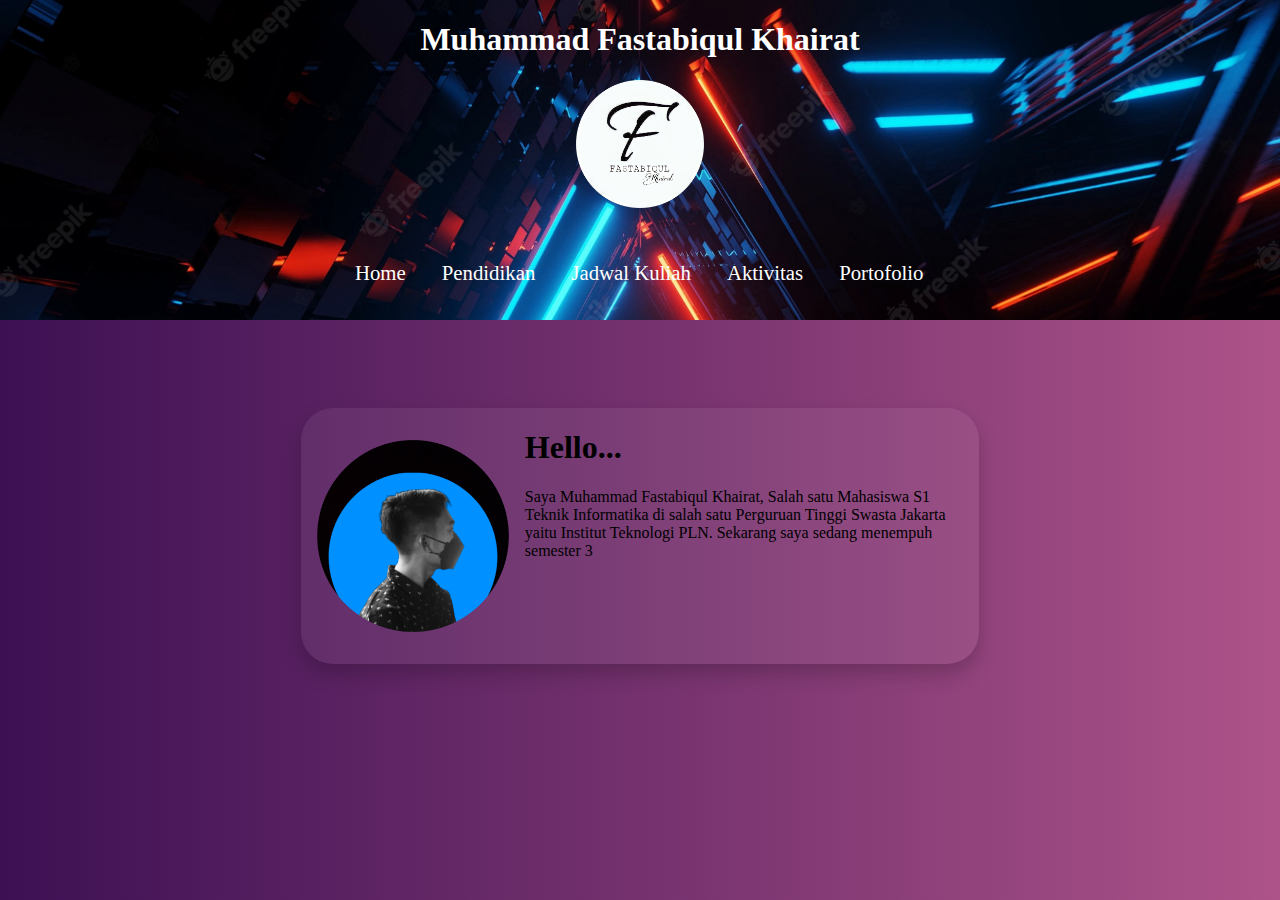
<file: index.html>
<!DOCTYPE html>
<html>
<head>
	<meta charset="utf-8">
	<meta name="viewport" content="width=device-width, initial-scale=1">
	<title>UTS</title>
	<link rel="stylesheet" type="text/css" href="style.css">
</head>
<body>
	<div class="navbar">
		<div class="nav">
			
			<h1>Muhammad Fastabiqul Khairat</h1>

			
			<div class="navimg">
				<img src="mylogo.png">
			</div>
			<ul>
			  <li><a href="#">Home</a></li>
	          <li><a href="pendidikan.html">Pendidikan</a></li>
	          <li><a href="jadwalkuliah.html">Jadwal Kuliah</a></li>
	          <li><a href="aktivitas.html">Aktivitas</a></li>
	          <li><a href="portofolio.html">Portofolio</a></li>
			</ul>
		</div>
		
	</div>
	<div class="home">
		<div class="hm">
			<img src="picture.png">
			<div class="aboutme">
				<h1>Hello...</h1>
				<p>Saya Muhammad Fastabiqul Khairat, Salah satu Mahasiswa S1 Teknik Informatika di salah satu Perguruan Tinggi Swasta Jakarta yaitu Institut Teknologi PLN.
          		Sekarang saya sedang menempuh semester 3</p>
			</div>
		</div>
	</div>
	<div class="sosmed">
		
	</div>
</body>
</html>
</file>
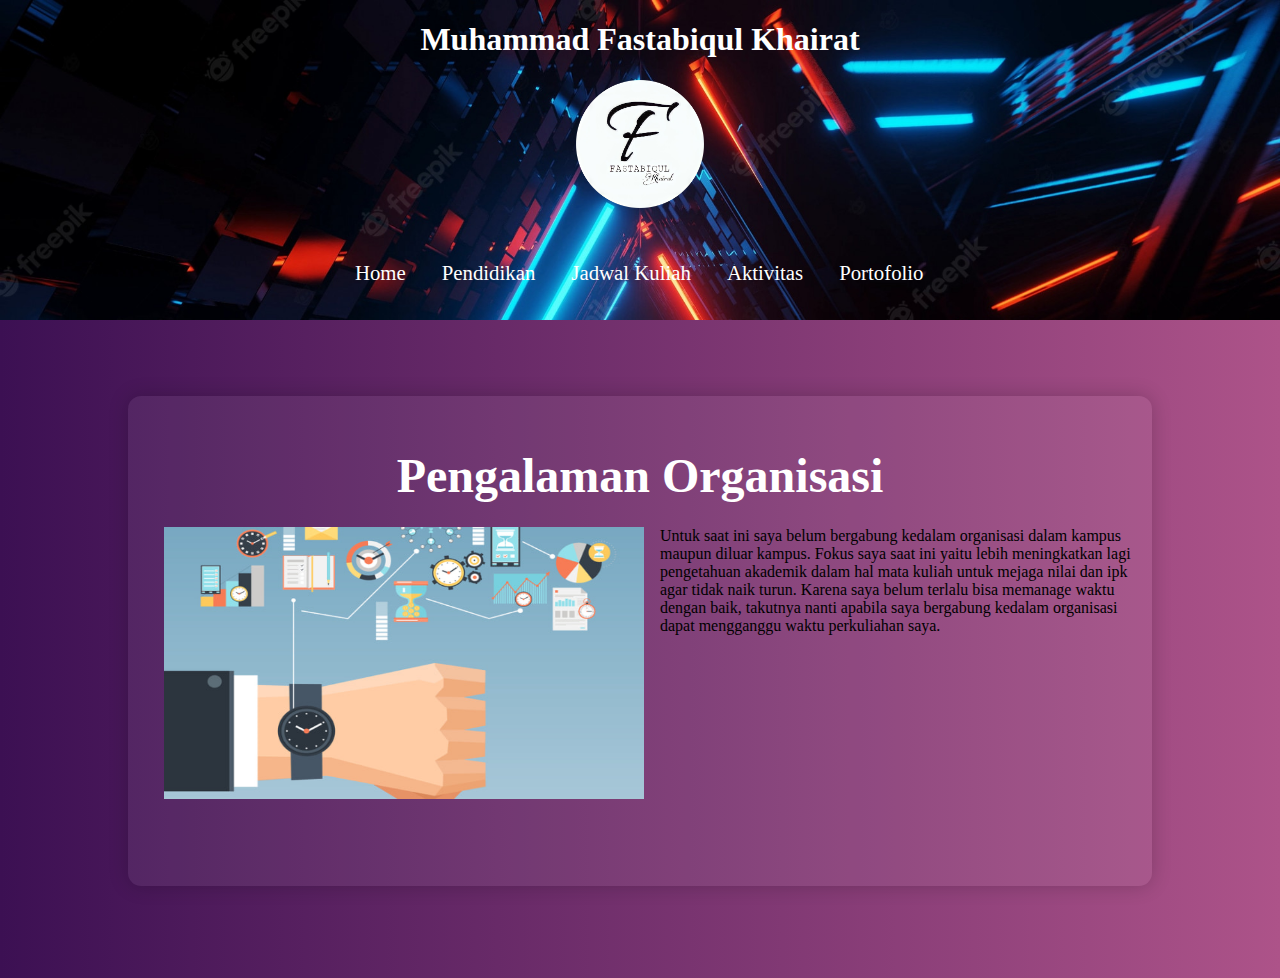
<file: aktivitas.html>
<!DOCTYPE html>
<html>
<head>
	<meta charset="utf-8">
	<meta name="viewport" content="width=device-width, initial-scale=1">
	<title>Aktivitas</title>
	<link rel="stylesheet" type="text/css" href="style.css">
</head>
<body>
	<div class="navbar">
		<div class="nav">
			<h1>Muhammad Fastabiqul Khairat</h1>
			<div class="navimg">
				<img src="mylogo.png">
			</div>
			<ul>
			  <li><a href="index.html">Home</a></li>
	          <li><a href="pendidikan.html">Pendidikan</a></li>
	          <li><a href="jadwalkuliah.html">Jadwal Kuliah</a></li>
	          <li><a href="aktivitas.html">Aktivitas</a></li>
	          <li><a href="portofolio.html">Portofolio</a></li>
			</ul>
		</div>
	</div>

	<div class="aktivitas">
		<div class="aktiv">
        <h1>Pengalaman Organisasi</h1>
        <div class="a-img">
          <img src="aktivitas.jpeg">
          <div class="a-text">
            <p>Untuk saat ini saya belum bergabung kedalam organisasi dalam kampus maupun diluar kampus. Fokus saya saat ini yaitu lebih meningkatkan lagi pengetahuan akademik dalam hal mata kuliah untuk mejaga nilai dan ipk agar tidak naik turun. Karena saya belum terlalu bisa memanage waktu dengan baik, takutnya nanti apabila saya bergabung kedalam organisasi dapat mengganggu waktu perkuliahan saya.</p>
          </div>
        </div>
        

      </div>
	</div>
</body>
</html>
</file>
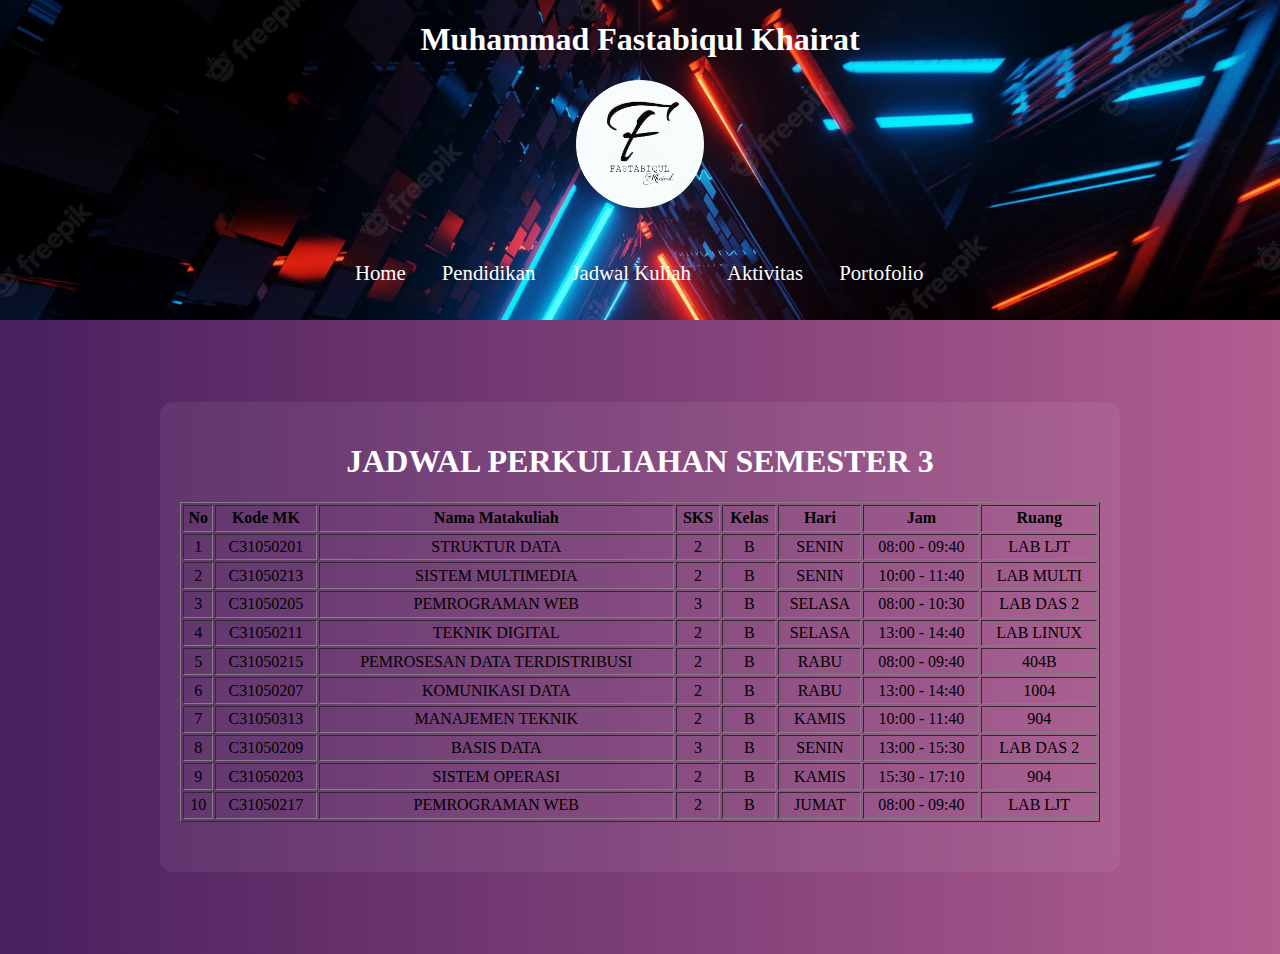
<file: jadwalkuliah.html>
<!DOCTYPE html>
<html>
<head>
	<meta charset="utf-8">
	<meta name="viewport" content="width=device-width, initial-scale=1">
	<title>Jadwal Kuliah</title>
	<link rel="stylesheet" type="text/css" href="style.css">
</head>
<body>
	<div class="navbar">
		<div class="nav">
			<h1>Muhammad Fastabiqul Khairat</h1>
			<div class="navimg">
				<img src="mylogo.png">
			</div>
			<ul>
				<li><a href="index.html">Home</a></li>
	          <li><a href="pendidikan.html">Pendidikan</a></li>
	          <li><a href="#jadwalkuliah">Jadwal Kuliah</a></li>
	          <li><a href="aktivitas.html">Aktivitas</a></li>
	          <li><a href="portofolio.html">Portofolio</a></li>
			</ul>
		</div>
	</div>
	<section class="jadwalkuliah">
      <div class="jadwal">
        <h1>JADWAL PERKULIAHAN SEMESTER 3</h1>
        <div class="tabel">
          <table border="1">
            <tr>
              <th>No</th>
              <th>Kode MK</th>
              <th>Nama Matakuliah</th>
              <th>SKS</th>
              <th>Kelas</th>
              <th>Hari</th>
              <th>Jam</th>
              <th>Ruang</th>
            </tr>
            <tr>
              <td>1</td>
              <td>C31050201</td>
              <td>STRUKTUR DATA</td>
              <td>2</td>
              <td>B</td>
              <td>SENIN</td>
              <td>08:00 - 09:40</td>
              <td>LAB LJT</td>
            </tr>
            <tr>
              <td>2</td>
              <td>C31050213</td>
              <td>SISTEM MULTIMEDIA</td>
              <td>2</td>
              <td>B</td>
              <td>SENIN</td>
              <td>10:00 - 11:40</td>
              <td>LAB MULTI</td>
            </tr>
            <tr>
              <td>3</td>
              <td>C31050205</td>
              <td>PEMROGRAMAN WEB</td>
              <td>3</td>
              <td>B</td>
              <td>SELASA</td>
              <td>08:00 - 10:30</td>
              <td>LAB DAS 2</td>
            </tr>
            <tr>
              <td>4</td>
              <td>C31050211</td>
              <td>TEKNIK DIGITAL</td>
              <td>2</td>
              <td>B</td>
              <td>SELASA</td>
              <td>13:00 - 14:40</td>
              <td>LAB LINUX</td>
            </tr>
            <tr>
              <td>5</td>
              <td>C31050215</td>
              <td>PEMROSESAN DATA TERDISTRIBUSI</td>
              <td>2</td>
              <td>B</td>
              <td>RABU</td>
              <td>08:00 - 09:40</td>
              <td>404B</td>
            </tr>
            <tr>
              <td>6</td>
              <td>C31050207</td>
              <td>KOMUNIKASI DATA</td>
              <td>2</td>
              <td>B</td>
              <td>RABU</td>
              <td>13:00 - 14:40</td>
              <td>1004</td>
            </tr>
            <tr>
              <td>7</td>
              <td>C31050313</td>
              <td>MANAJEMEN TEKNIK</td>
              <td>2</td>
              <td>B</td>
              <td>KAMIS</td>
              <td>10:00 - 11:40</td>
              <td>904</td>
            </tr>
            <tr>
              <td>8</td>
              <td>C31050209</td>
              <td>BASIS DATA</td>
              <td>3</td>
              <td>B</td>
              <td>SENIN</td>
              <td>13:00 - 15:30</td>
              <td>LAB DAS 2</td>
            </tr>
            <tr>
              <td>9</td>
              <td>C31050203</td>
              <td>SISTEM OPERASI</td>
              <td>2</td>
              <td>B</td>
              <td>KAMIS</td>
              <td>15:30 - 17:10</td>
              <td>904</td>
            </tr>
            <tr>
              <td>10</td>
              <td>C31050217</td>
              <td>PEMROGRAMAN WEB</td>
              <td>2</td>
              <td>B</td>
              <td>JUMAT</td>
              <td>08:00 - 09:40</td>
              <td>LAB LJT</td>
            </tr>
          </table>
        </div>
      </div>
</body>
</html>
</file>
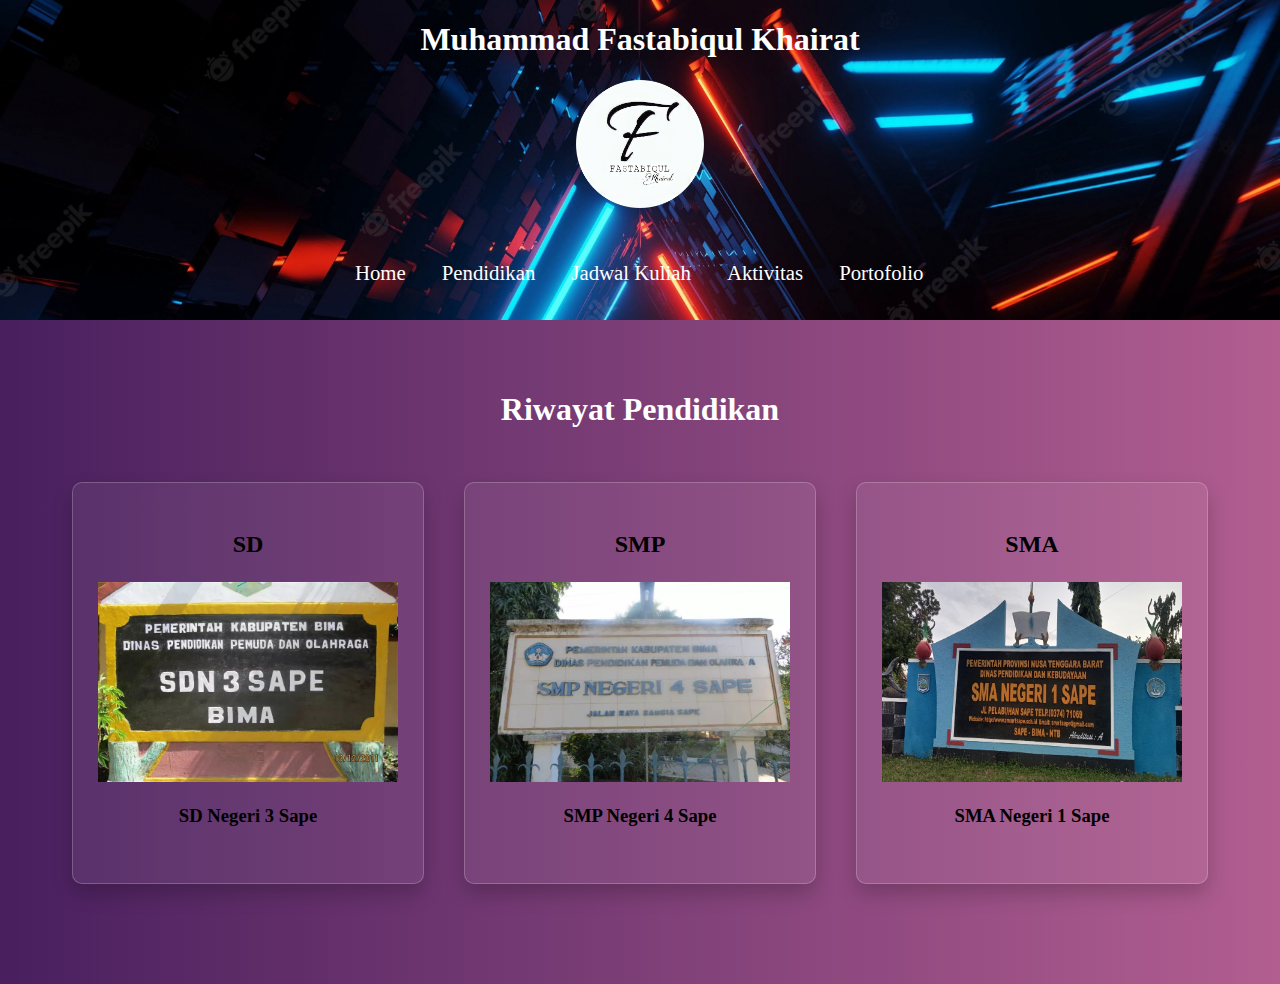
<file: pendidikan.html>
<!DOCTYPE html>
<html>
<head>
	<meta charset="utf-8">
	<meta name="viewport" content="width=device-width, initial-scale=1">
	<title>Pendidikan</title>
	<link rel="stylesheet" type="text/css" href="style.css">
</head>
<body>
	<div class="navbar">
		<div class="nav">
			
			<h1>Muhammad Fastabiqul Khairat</h1>

			
			<div class="navimg">
				<img src="mylogo.png">
			</div>
			<ul>
				<li><a href="index.html">Home</a></li>
	          <li><a href="pendidikan.html">Pendidikan</a></li>
	          <li><a href="jadwalkuliah.html">Jadwal Kuliah</a></li>
	          <li><a href="aktivitas.html">Aktivitas</a></li>
	          <li><a href="portofolio.html">Portofolio</a></li>
			</ul>
		</div>
		
	</div>
	<div class="pendidikan">
		<h1>Riwayat Pendidikan</h1>
		<div class="pnddkn">
			
			<div class="school">
	          <h2>SD</h2>
				<div class="img1">
	            	<img src="sd.jpeg">
	            	<p>SD Negeri 3 Sape</p>
	         	</div>
	        </div>
	        
	        <div class="school">
	          <h2>SMP</h2>
	          <div class="img1">
	            <img src="smp.jpeg">
	            <p>SMP Negeri 4 Sape</p>
	          </div>
	        </div>
	        
	        <div class="school">
	          <h2>SMA</h2>
	          <div class="img1">
	            <img src="sma.jpeg">
	            <p>SMA Negeri 1 Sape</p>
	          </div>
	        </div>
        </div>
	</div>
</body>
</html>
</file>
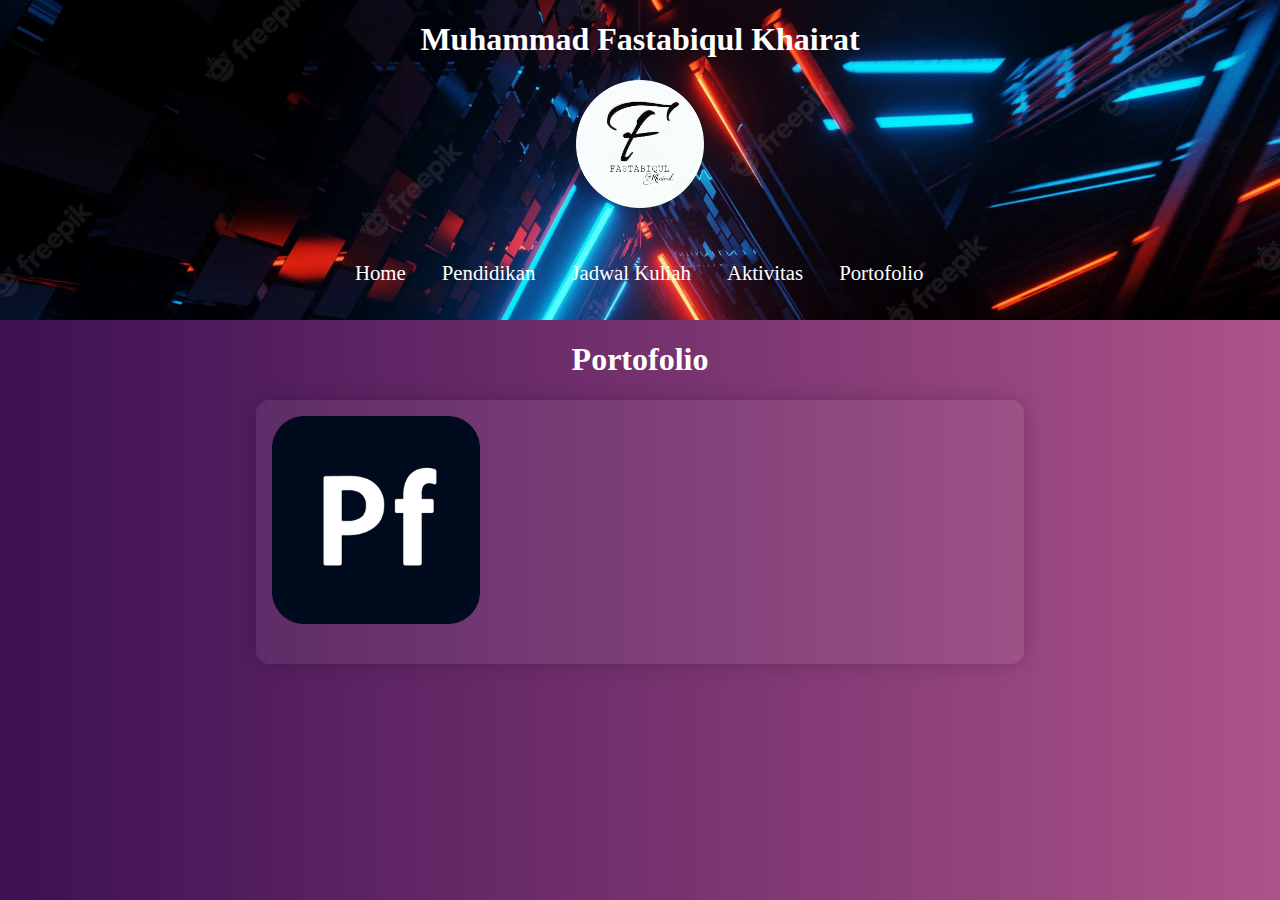
<file: portofolio.html>
<!DOCTYPE html>
<html>
<head>
	<meta charset="utf-8">
	<meta name="viewport" content="width=device-width, initial-scale=1">
	<title>Portofolio</title>
	<link rel="stylesheet" type="text/css" href="style.css">
</head>
<body>
	<div class="navbar">
		<div class="nav">
			<h1>Muhammad Fastabiqul Khairat</h1>
			<div class="navimg">
				<img src="mylogo.png">
			</div>
			<ul>
			  <li><a href="index.html">Home</a></li>
	          <li><a href="pendidikan.html">Pendidikan</a></li>
	          <li><a href="jadwalkuliah.html">Jadwal Kuliah</a></li>
	          <li><a href="aktivitas.html">Aktivitas</a></li>
	          <li><a href="portofolio.html">Portofolio</a></li>
			</ul>
		</div>
	</div>
	<div class="h1por">
		<h1>Portofolio</h1>
		<div class="portofolio">
			<img src="portofolio.png">
		</div>
	</div>

</body>
</html>
</file>
<file: style.css>
body{
	margin: 0;
	width: 100%;
	background: #ad5389; /* fallback for old browsers */
  background: -webkit-linear-gradient(
    to right,
    #3c1053,
    #ad5389
  ); /* Chrome 10-25, Safari 5.1-6 */
  background: linear-gradient(
    to right,
    #3c1053,
    #ad5389
  );
}
.navbar{
	margin: 0;
	display: flex;
}

.nav{
	width: 100%;
	background:url(bg.jpg);
	height: 20em;
	background-size: cover;
	align-items: center;
}
.nav h1{
	text-align: center;
	color: white;
}
.navimg{
	display: block;
	text-align: center;
}
.navimg img{
	width: 8em;
	height: 8em;
	
}
.nav ul{
    list-style: none;
    text-align: center;
}
.nav ul li{
    margin: 1em;
    display: inline-block;
}
.nav ul li a{
	display: block;
	text-decoration: none;
    transition: all .4s;
    color: white;
    z-index: 1;
    position: relative;
    top: 0.8em;
    font-size: 1.3em;
    right: 1em;

}

.nav ul li a:hover{
	color: red;
	text-decoration: underline;
}
.home{
	width: 100%;
	height: 23em;
	padding-top: 2em;
	display: flex;
	margin: auto;
}
.hm{
	background: #ffffff11;
	width: 53%;
	height: 16em;
	border-radius: 2em;
	display: flex;
	margin: auto;
	box-shadow: 0 10px 20px rgba(0, 0, 0, 0.205);
}
.hm img{
	height: 12em;
    width: 12em;
    float: left;
    margin: auto;
    padding: 1em;
}
.aboutme p{
	margin top: 1em;
	margin-right: 1em;
	font-size: 12pt;
	font-family: OpenScript.ttf;
}
@media(max-width: 567px){
	.hm{
		width: 95%;
	}
	.hm img{
		height: 7em;
	    width: 7em;
	    float: left;
	}
	.nav ul li a{
	    font-size: 0.3em;
	    right: 1em;
	}
	.aboutme p{
		font-size: 9pt;
	}
	.navimg img{
		width: 7em;
		height: 7em;
		margin-top: 1em;
	}
	.nav h1{
		font-size: 16pt;
	}
}
@media(max-width: 790px){
	.hm{
		width: 90%;
	}
	.hm img{
		height: 10em;
	    width: 10em;
	    
	    float: left;
	}
	.nav ul li a{
	    font-size: 1.3em;
	}
}

/* Style Pendidikan*/
.pendidikan{
    padding: 50px 0;
    box-shadow: 0px 0px 20px rgba(0, 0, 0, 0.200);
    width: 100%;
    background: #ffffff11;
}
.pnddkn{
    display: flex;
    flex-wrap: wrap;
  justify-content: center;
  align-items: center;
  margin-top: 20px;
  
}
.pendidikan h1{
    text-align: center;
    color: white;
}
.school{
    width: 350px;
  height: 400px;
  box-shadow: 0 10px 20px rgba(0, 0, 0, 0.205);
  border-radius: 10px;
  background-color: #ffffff11;
  margin: 0 20px 50px 20px;
  display: flex;
  align-items: center;
  border: 1px solid rgba(255, 255, 255, 0.212);
  flex-direction: column;
  margin-top: 2em;
}
.school h2{
    margin-top: 2em;
    margin-bottom: 1em;
}
.img1 img{
    width: 300px;
    height: 200px;
}
.img1 p{
    text-align: center;
    margin-top: 1em;
    font-size: 14pt;
    font-weight: bold;
}

/* Jadwal Kuliah */
.jadwalkuliah{
    padding: 2px 0;
  	background: #ffffff11;
   
}
.jadwal{
    background-color: #ffffff11;
    margin: 5em 10em 5em 10em;
    border-radius: 13px;
    padding: 20px;
    height: 430px;
}
.jadwal h1{
    text-align: center;
    color: white;
}
.tabel{
	margin: auto;
	display: flex;
}
.tabel table{
    margin: auto;
    text-align: center;
    height: 20em;
    width: 60em;
}
@media(max-width: 576px){
	.jadwal{
		margin-left: 0em;
		margin-right: 0em;
		height: 710px;
	}
	.tabel table{
		height: 20em;
    	width: 8em;
    	font-size: 11pt;
	}
}
@media(max-width: 790px){
	.jadwal{
		margin-left: 0em;
		margin-right: 0em;
		height: 710px;
	}
	.tabel table{
		height: 20em;
    	width: 30em;
    	font-size: 11pt;
	}
}

.aktivitas{
    padding: 60px 0;
    margin: auto;
}
.aktiv h1{
    text-align: center;
    font-size: 3em;
    margin-bottom: 0.5em;
    color: white;
}
.aktiv{
    margin: 1em 8em 2em 8em;
    background-color: #ffffff11;
    box-shadow: 0px 0px 20px rgba(0, 0, 0, 0.200);
    border-radius: 13px;
    padding: 20px;
    height: 450px;

}
.a-img img{
    width: 30em;
    height: 17em;
    float: left;
    margin-right: 1em;
    margin-left: 1em;
}
.a-text p{
  font-family: Times New Roman;
}

@media(max-width: 576px){
	.aktiv{
		margin-left: 0;
		margin-right: 0;
	}
	.a-img img{
	    width: 22em;
	    height: 12em;
	    margin-right: 1em;
	    margin-left: 0em;
	}
	.aktiv h1{
	    font-size: 15pt;
	}
	.a-text p{
	  font-size: 9pt;
	}
	.aktiv{
	    height: 500px;
	}
}
@media(max-width: 790px){
	.aktiv{
		margin-left: 0;
		margin-right: 0;
	}
	.a-img img{
	    width: 19em;
	    height: 9em;
	    margin: auto;
	    padding-right: 1em;
	    padding-bottom: 1em;
	}
}
.h1por h1{
	text-align: center;
	color: white;
}
.portofolio{
	background-color: #ffffff11;
    box-shadow: 0px 0px 20px rgba(0, 0, 0, 0.200);
    border-radius: 13px;
    width: 60%;
	height: 16.5em;
	margin: auto;
}
.portofolio img{
	width: 13em;
	height: 13em;
	margin: auto;
	padding: 1em;
	margin: auto;
}
@media(max-width: 567px){
	.portofolio img{
		width: 10em;
		height: 10em;
	}
	.portofolio{
		width: 100%;
	}
}
@media(max-width: 790px){
	.portofolio img{
		width: 8em;
		height: 8em;
	}
	.portofolio{
		width: 90%;
	}
}
</file>
